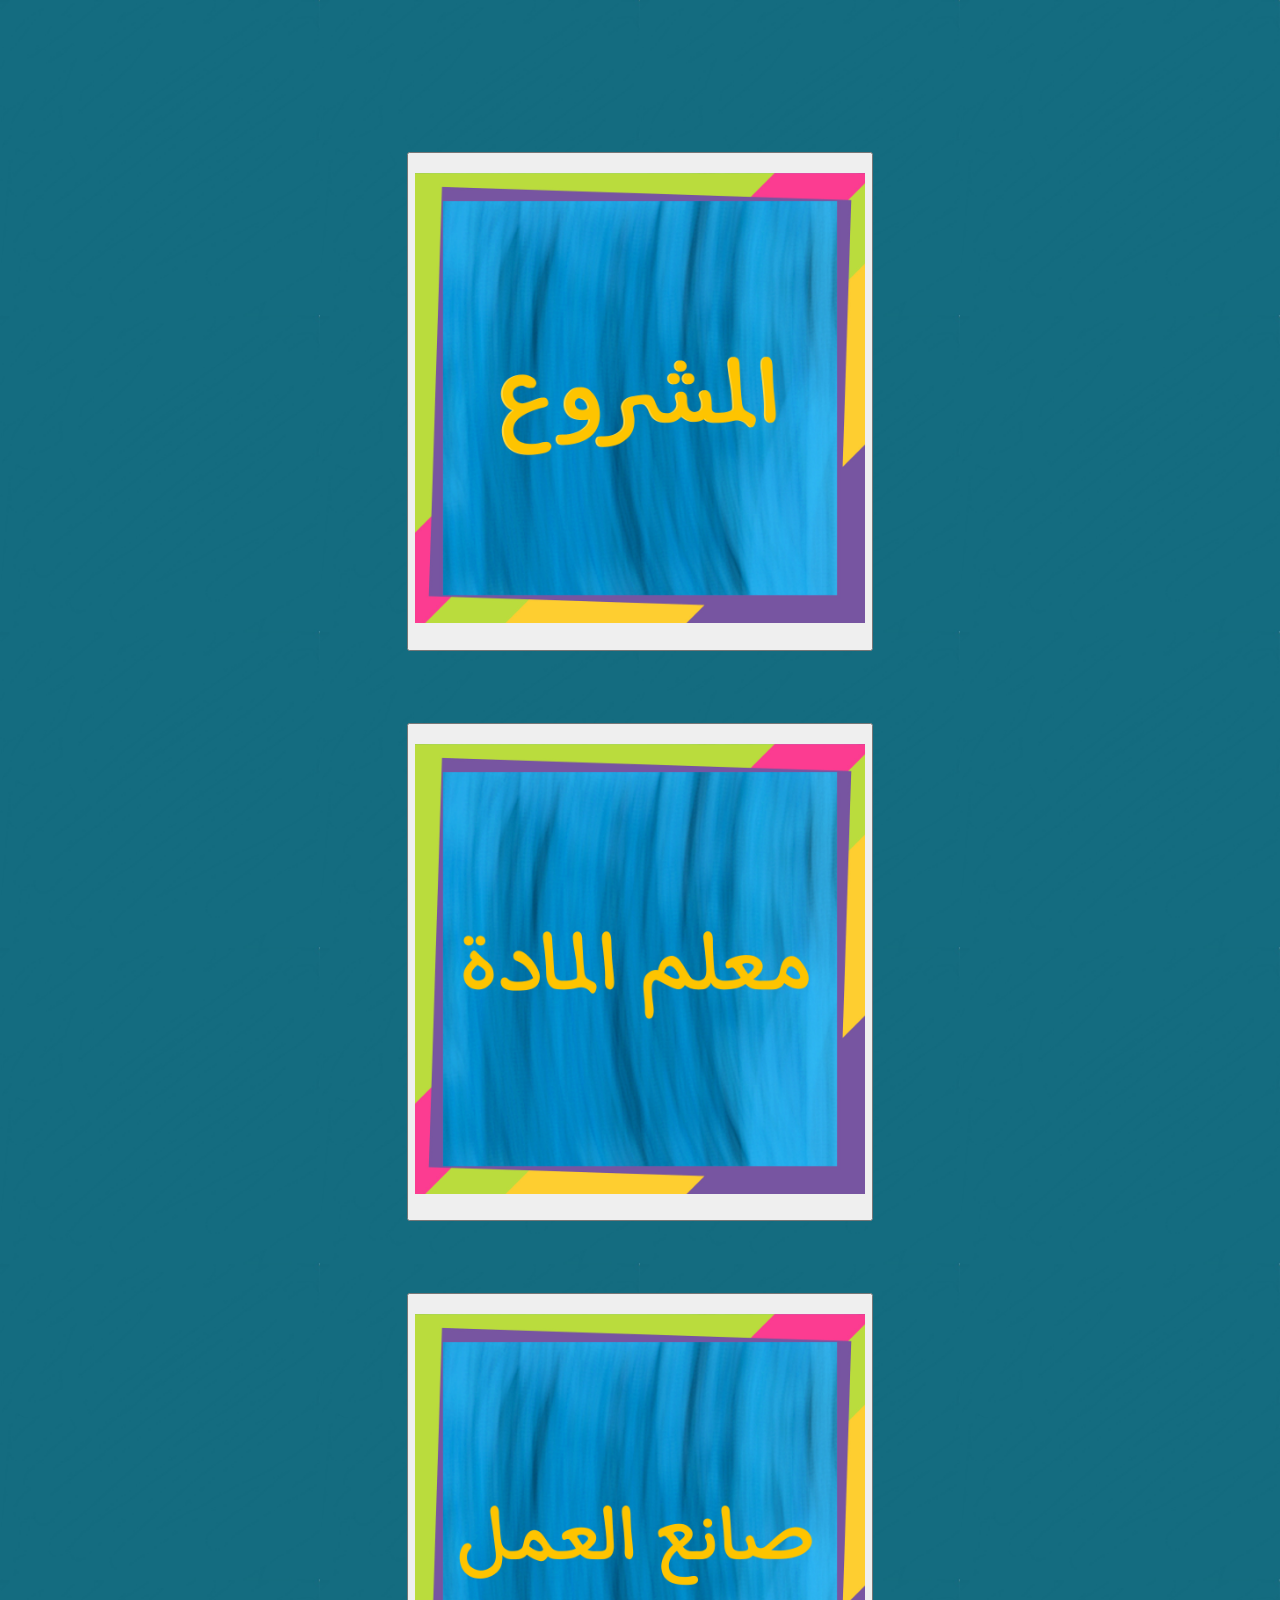
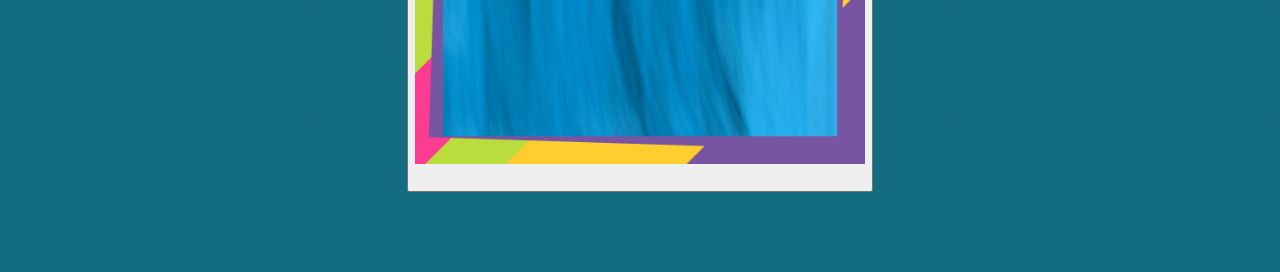
<file: index.html>
<!DOCTYPE html>
<html dir="rtl" lang="ar"> 

<head>
<meta charset="UTF-8">

<link rel="stylesheet" href="index.css">

<title>الواجهة الرئيسية</title>


<title> القائمة </title>



</head>

<body class="u">

<center>
    <br/><br/><br/><br/><br/><br/><br/><br/>

 <div id="im1"><button> <a href="wep.html"><h1> <img src="im3.jpg"height="450" ></h1> <a> </button></div>

<br/><br/><br/><br/>

<div class="im2"><button> <a href="wep2.html"><h1> <img src="im1.jpg"height="450" ></h1> <a> </button></div>

    <br/><br/><br/><br/>

<div class="im3"><button> <a href="wep3.html"><h1> <img src="im2.jpg"height="450" ></h1> <a> </button></div>
<br/><br/><br/><br/>
</center>




</body>
</html>
</file>
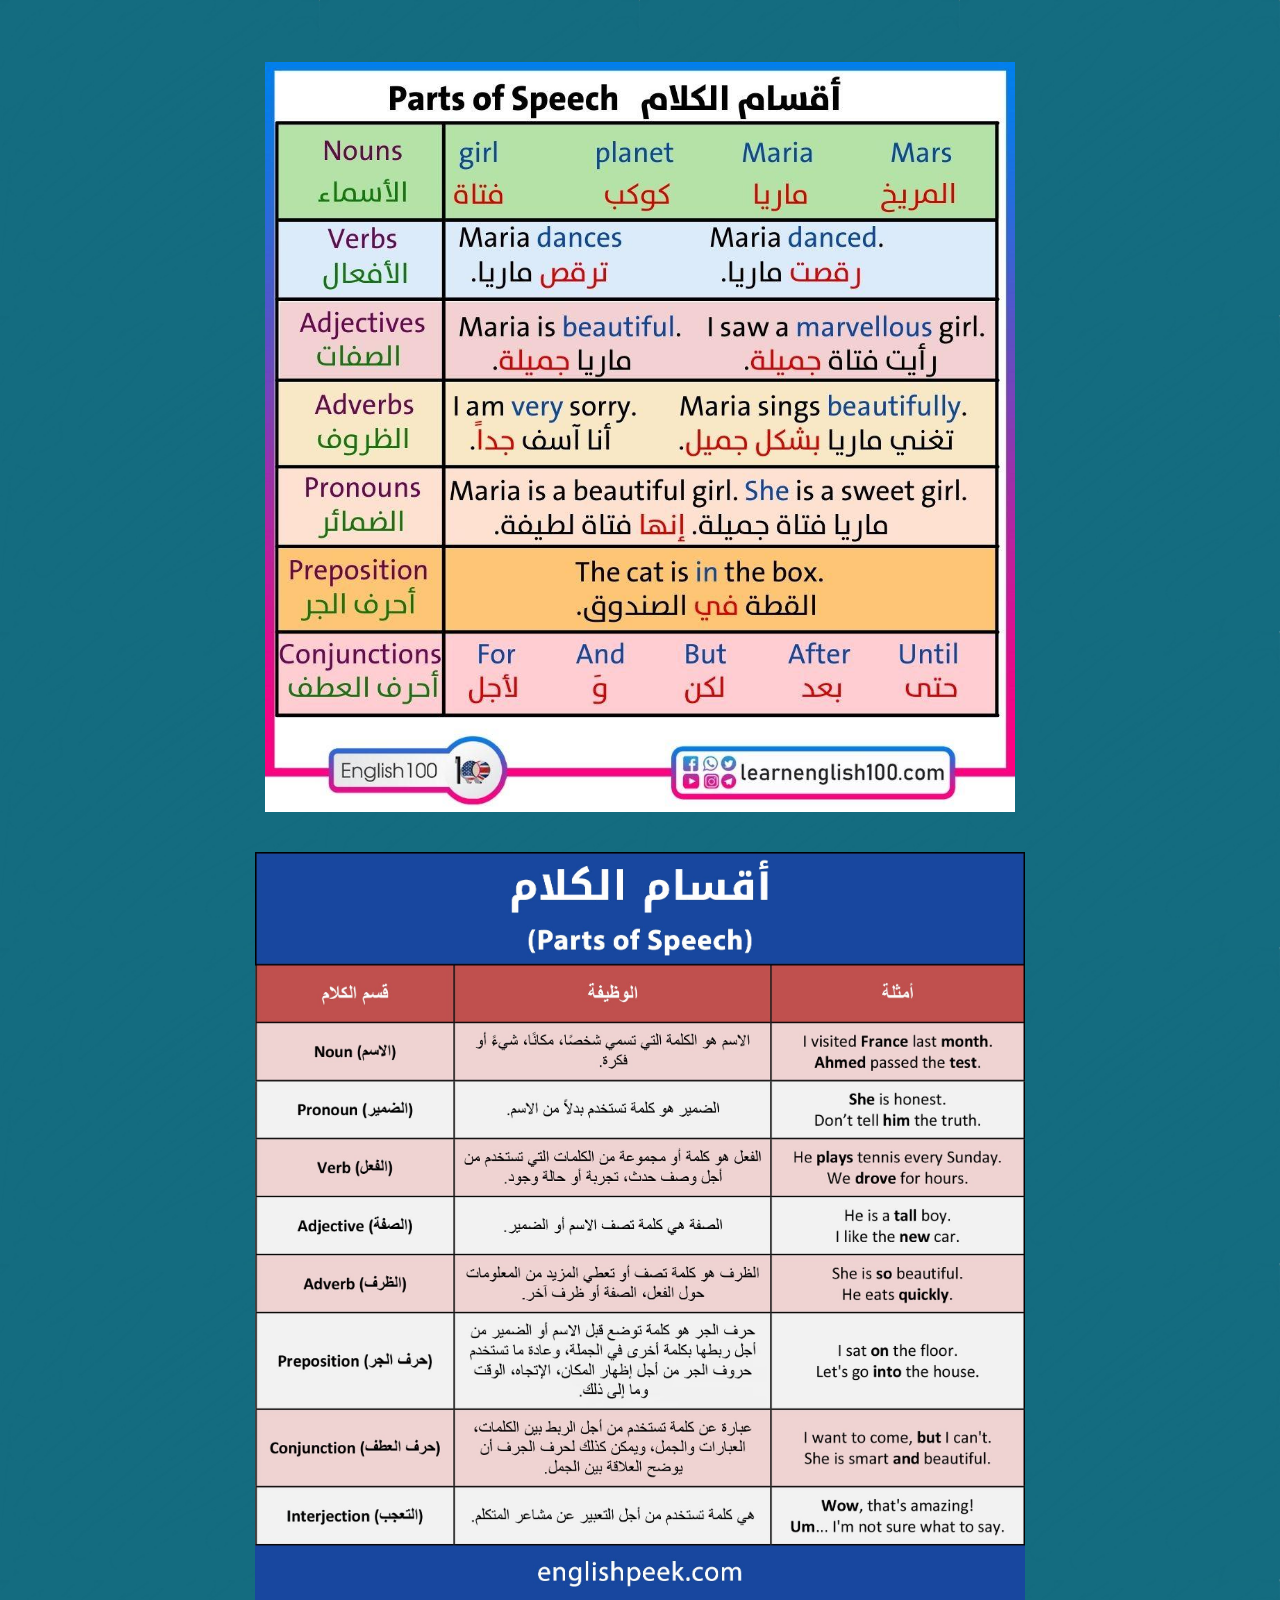
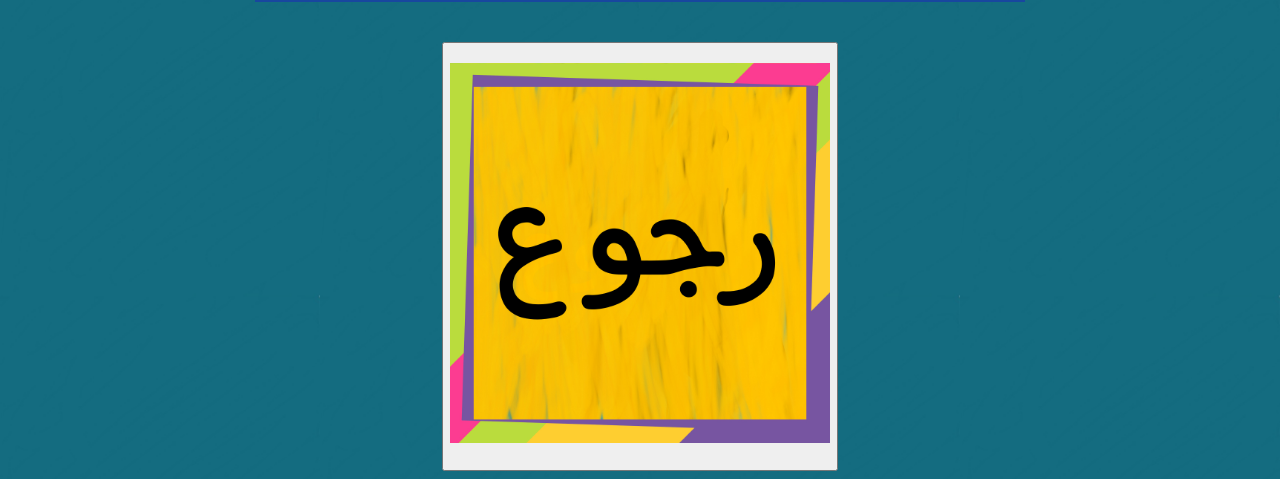
<file: wep.html>
<!DOCTYPE html>
<html dir="rtl" lang="ar"> 

<head>
<meta charset="UTF-8">

<link rel="stylesheet" href="index.css">




<title>المشروع  </title>



</head>

<body class="u">

<center>
</br></br></br>
    <img src="engl2.jpg" height="750"  />
</br></br></br>
    <img src="engl3.jpg" height="750"  />
</br></br></br>
    <button> <a href="index.html"><h1> <img src="rog.jpg"height="380" ></h1> <a> </button
</center>




</body>
</html>
</file>
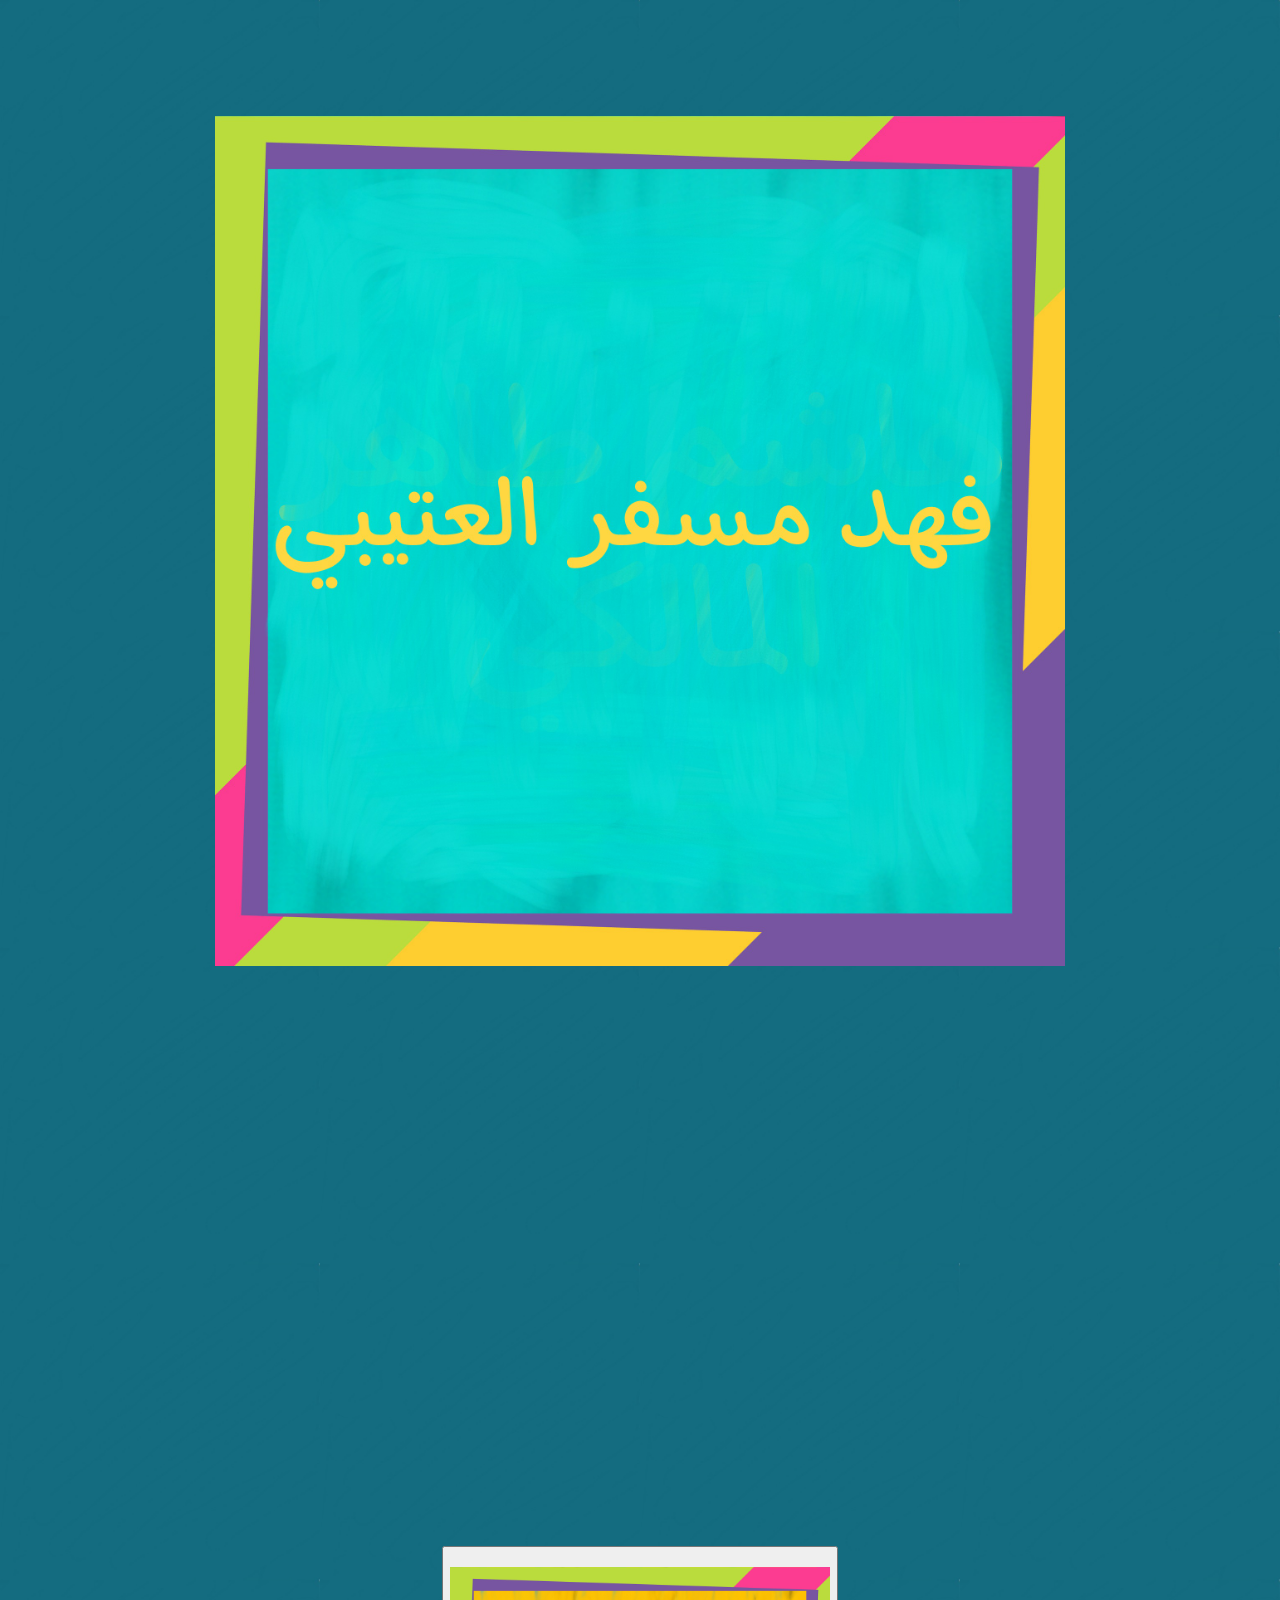
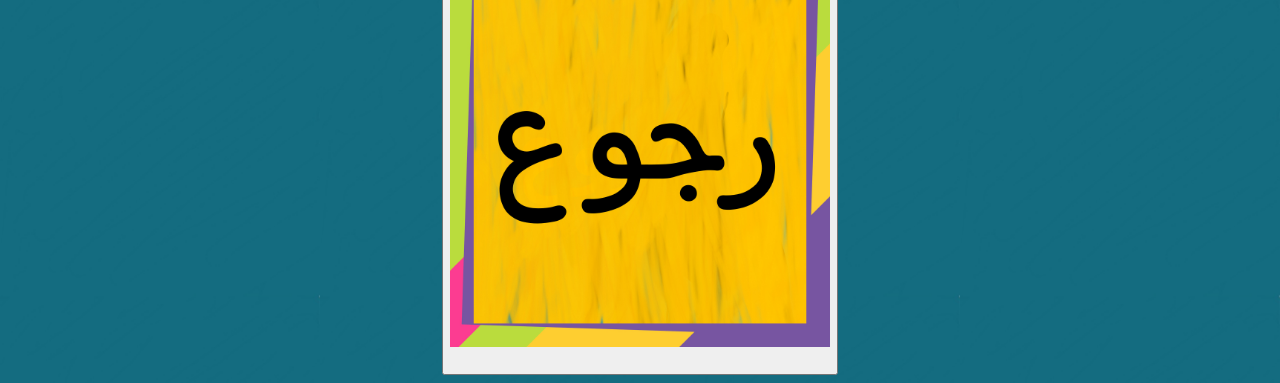
<file: wep2.html>
<!DOCTYPE html>
<html dir="rtl" lang="ar"> 

<head>
<meta charset="UTF-8">

<link rel="stylesheet" href="index.css">




<title>المشروع  </title>



</head>

<body class="u">

<center>
</br></br></br></br></br></br>
   <img src="sdsdx.jpg" height="850"  />
</br></br></br></br></br></br></br></br></br></br></br></br></br></br></br></br></br></br></br></br></br></br></br></br></br></br></br></br></br></br></br></br></br>
    <button> <a href="index.html"><h1> <img src="rog.jpg"height="380" ></h1> <a> </button
</center>




</body>
</html>
</file>
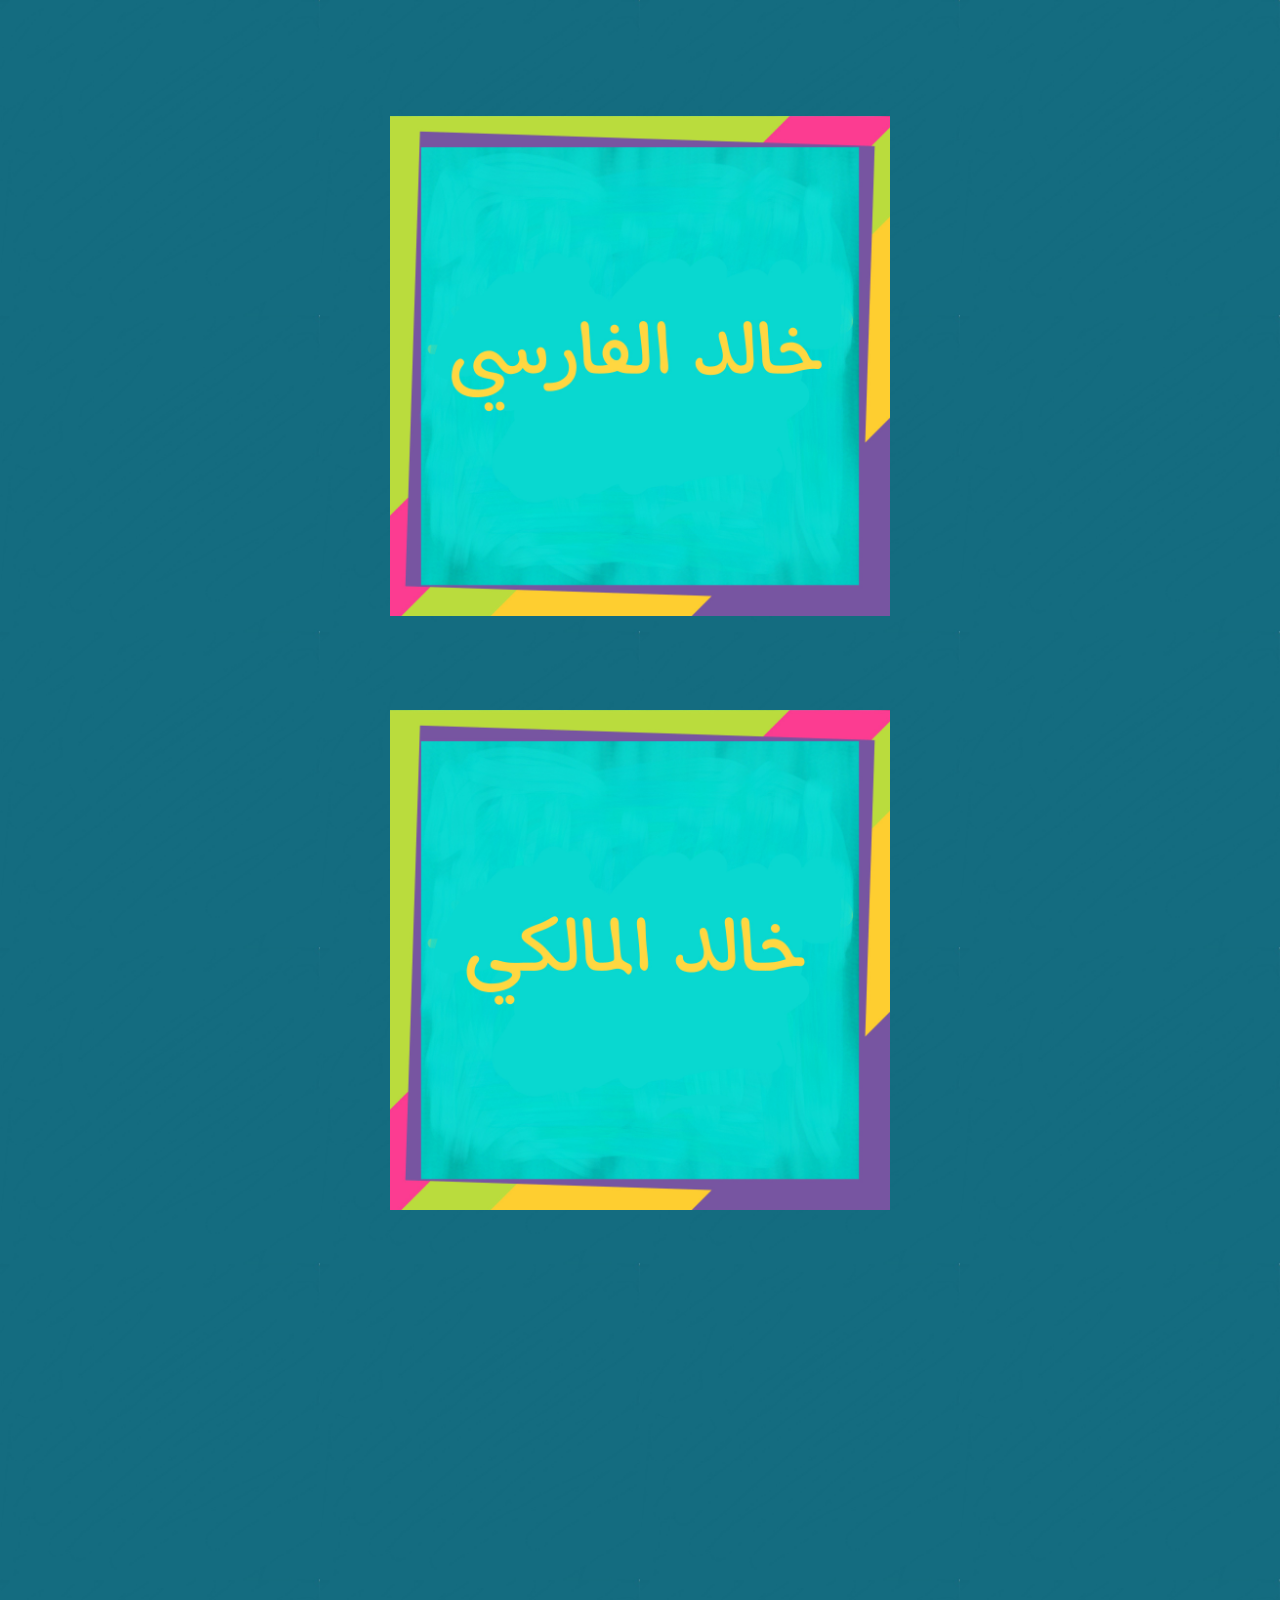
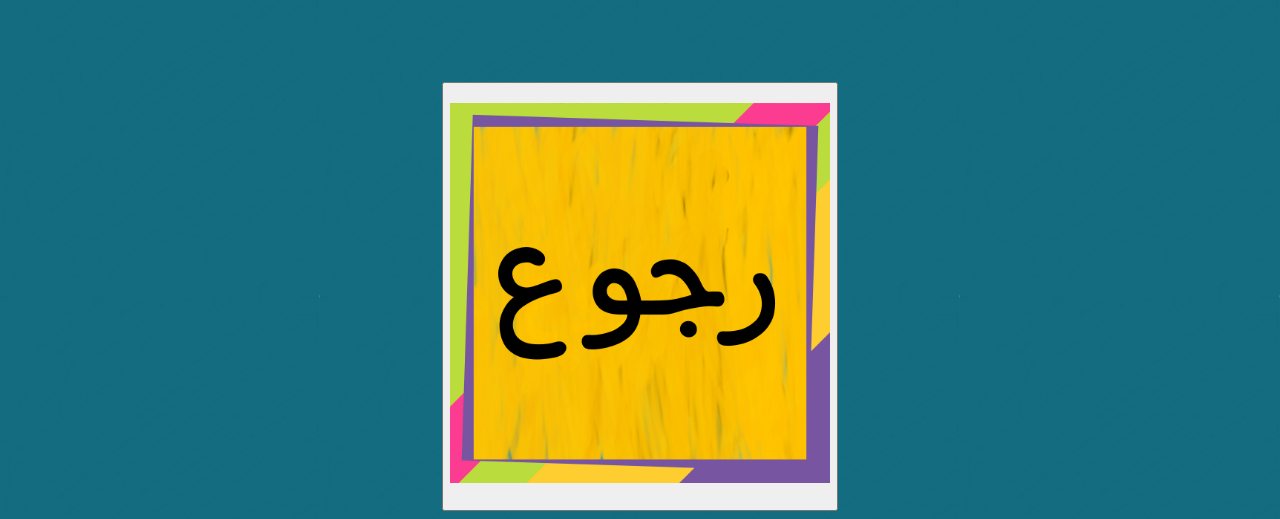
<file: wep3.html>
<!DOCTYPE html>
<html dir="rtl" lang="ar"> 

<head>
<meta charset="UTF-8">

<link rel="stylesheet" href="index.css">




<title>المشروع  </title>



</head>

<body class="u">

<center>
</br></br></br></br></br></br>
<img src="tgb.jpg" height="500"  />
   
</br></br>
</br></br>
</br></br>
<img src="oif.jpg" height="500"  />
</br></br></br></br></br></br></br></br></br></br></br></br></br></br></br></br></br></br></br></br></br></br></br></br></br></br></br>
    <button> <a href="index.html"><h1> <img src="rog.jpg"height="380" ></h1> <a> </button
</center>




</body>
</html>
</file>
<file: index.css>
.u{
 background-image: url(mm.jpg);
 background-repeat: repeat ;
 background-size: 25%;
}
</file>
